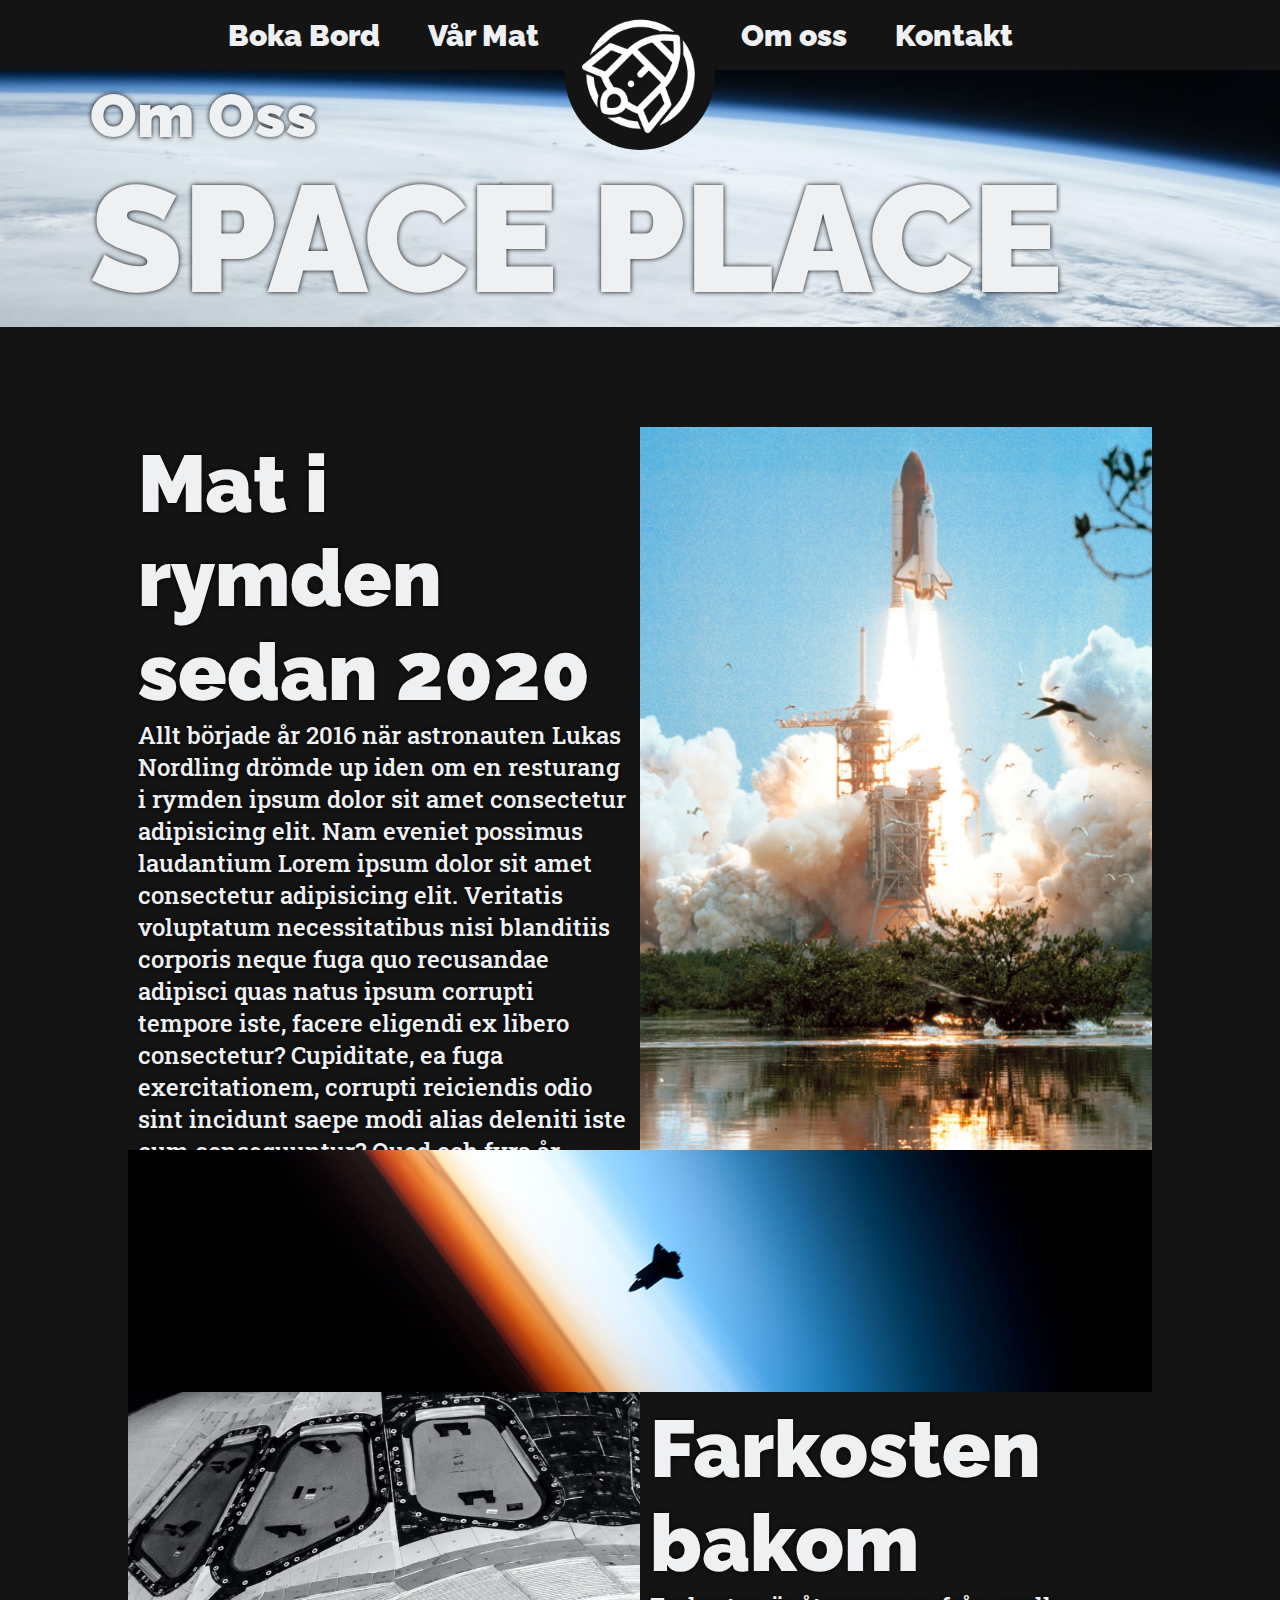
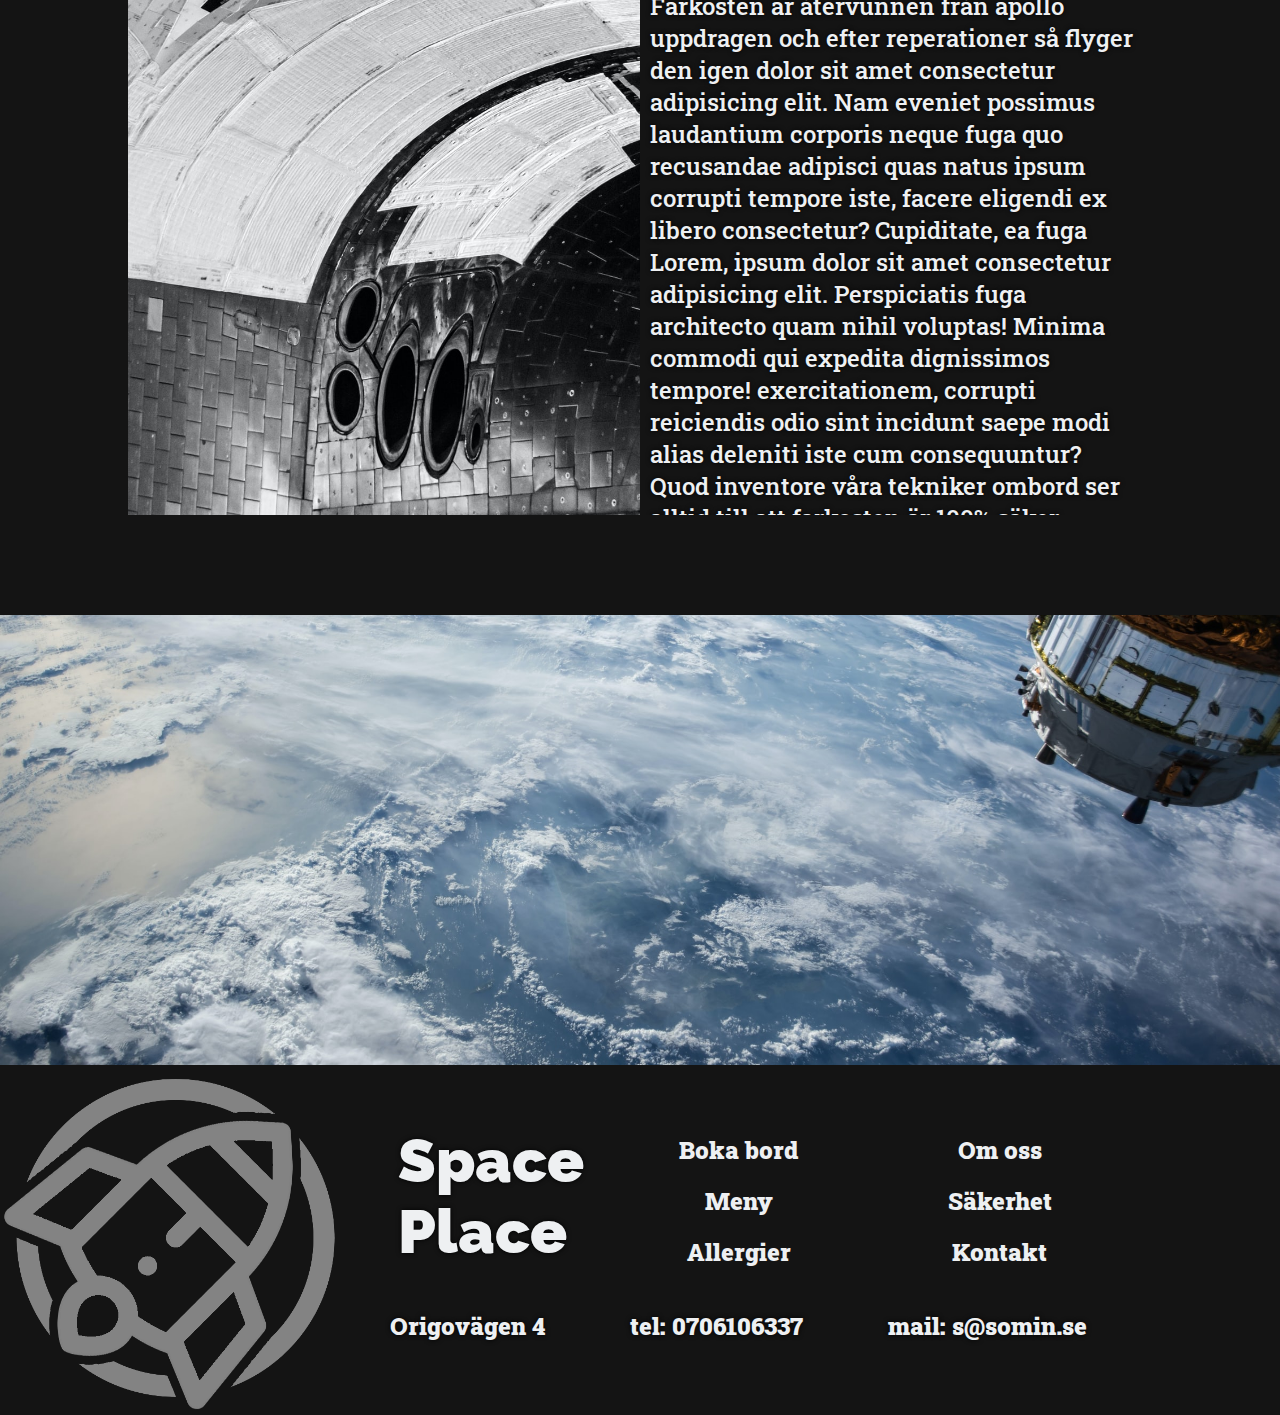
<file: about.html>
<!DOCTYPE html>
<html lang="en">
<head>
    <meta charset="UTF-8">
    <meta http-equiv="X-UA-Compatible" content="IE=edge">
    <meta name="viewport" content="width=device-width, initial-scale=1.0">
    <link rel="stylesheet" href="css/style.css">
    <link rel="preconnect" href="https://fonts.googleapis.com">
    <link rel="preconnect" href="https://fonts.gstatic.com" crossorigin>
    <link href="https://fonts.googleapis.com/css2?family=Raleway:wght@100;200;300;400;500;600;700;800;900&family=Roboto+Slab:wght@100;200;300;400;500;600;700;800;900&family=Ubuntu:wght@300;400;500;700&display=swap" rel="stylesheet">
    <title>Space Place - About</title>
</head>
<body>
    <header>
        <nav id="navLinks">
            <ul id="leftLinks">
                <li><a href="">Boka Bord</a></li>
                <li><a href="menu.html">Vår Mat</a></li>
            </ul>
            <div id="logoCircle" onclick="location.href='index.html';"><img src="img/Logo-white.png" alt="Resturant Logo" id="logo"></div>
            <ul id="rightLinks">
                <li><a href="about.html">Om oss</a></li>
                <li><a href="">Kontakt</a></li>
            </ul>
        </nav>
    </header>

    <div id="aboutBanner">  
        <h3>Om Oss</h3> 
        <h1>SPACE PLACE</h1>
    </div>
    <div id="aboutSpace">
        <article id="abA1">
            <h2>Mat i rymden sedan 2020</h2>
            <p>Allt började år 2016 när astronauten Lukas Nordling drömde up iden om en resturang i rymden ipsum dolor sit amet consectetur adipisicing elit. Nam eveniet possimus laudantium Lorem ipsum dolor sit amet consectetur adipisicing elit. Veritatis voluptatum necessitatibus nisi blanditiis corporis neque fuga quo recusandae adipisci quas natus ipsum corrupti tempore iste, facere eligendi ex libero consectetur? Cupiditate, ea fuga exercitationem, corrupti reiciendis odio sint incidunt saepe modi alias deleniti iste cum consequuntur? Quod och fyra år senare öppnade Space Place, första resturangen i rymden.</p>    
        </article>
        <article id="abI1"><img src="img/shipLaunch.jpg" alt=""></article>
        <article id="abBa"><img src="img/wide.jpg" alt=""></article>
        <article id="abA2">
            <h2>Farkosten bakom</h2>
            <p>Farkosten är återvunnen från apollo uppdragen och efter reperationer så flyger den igen dolor sit amet consectetur adipisicing elit. Nam eveniet possimus laudantium corporis neque fuga quo recusandae adipisci quas natus ipsum corrupti tempore iste, facere eligendi ex libero consectetur? Cupiditate, ea fuga Lorem, ipsum dolor sit amet consectetur adipisicing elit. Perspiciatis fuga architecto quam nihil voluptas! Minima commodi qui expedita dignissimos tempore! exercitationem, corrupti reiciendis odio sint incidunt saepe modi alias deleniti iste cum consequuntur? Quod inventore våra tekniker ombord ser alltid till att farkosten är 100% säker.</p>    
        </article>
        <article id="abI2"><img src="img/shipOld.jpg" alt=""></article>
    </div>
    
    <div class="screenBanner"></div>

    <footer>
        <div id=footerGrid>
            <div id="fLogo"><img src="img/Logo-gray.png" alt="Logo"></div>
            <div id="fHeader"><h3>Space Place</h3></div>
            <div id="fContacts">
                <p class="footerText">Origovägen 4</p>
                <p class="footerText">tel: 0706106337</p>
                <p class="footerText">mail: s@somin.se</p>
            </div>
            <div id="fMenuItems1">
                <a href="" class="footerText">Boka bord</a>
                <a href="menu.html" class="footerText">Meny</a>
                <a href="" class="footerText">Allergier</a>
            </div>
            <div id="fMenuItems2">
                <a href="about.html" class="footerText">Om oss</a>
                <a href="" class="footerText">Säkerhet</a>
                <a href="" class="footerText">Kontakt</a>
            </div>
        </div>
    </footer>
</body>
</html>
</file>
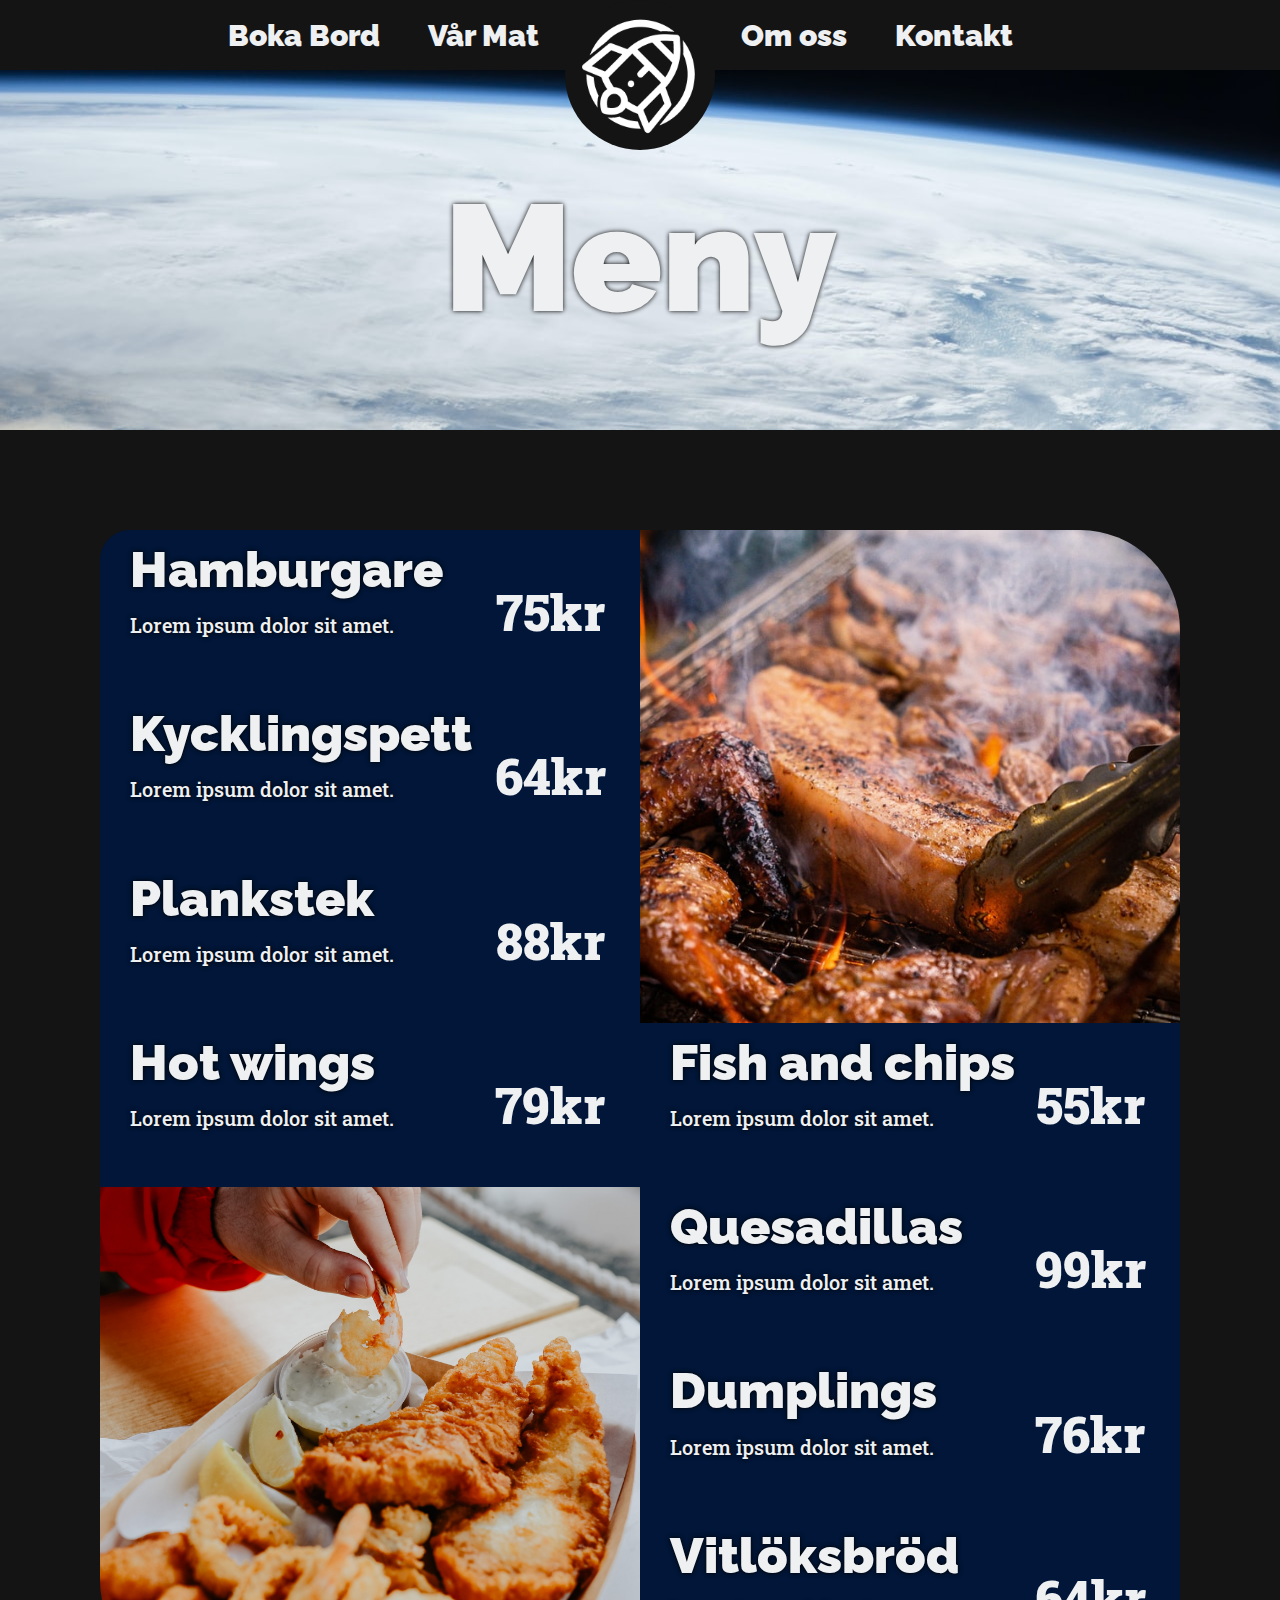
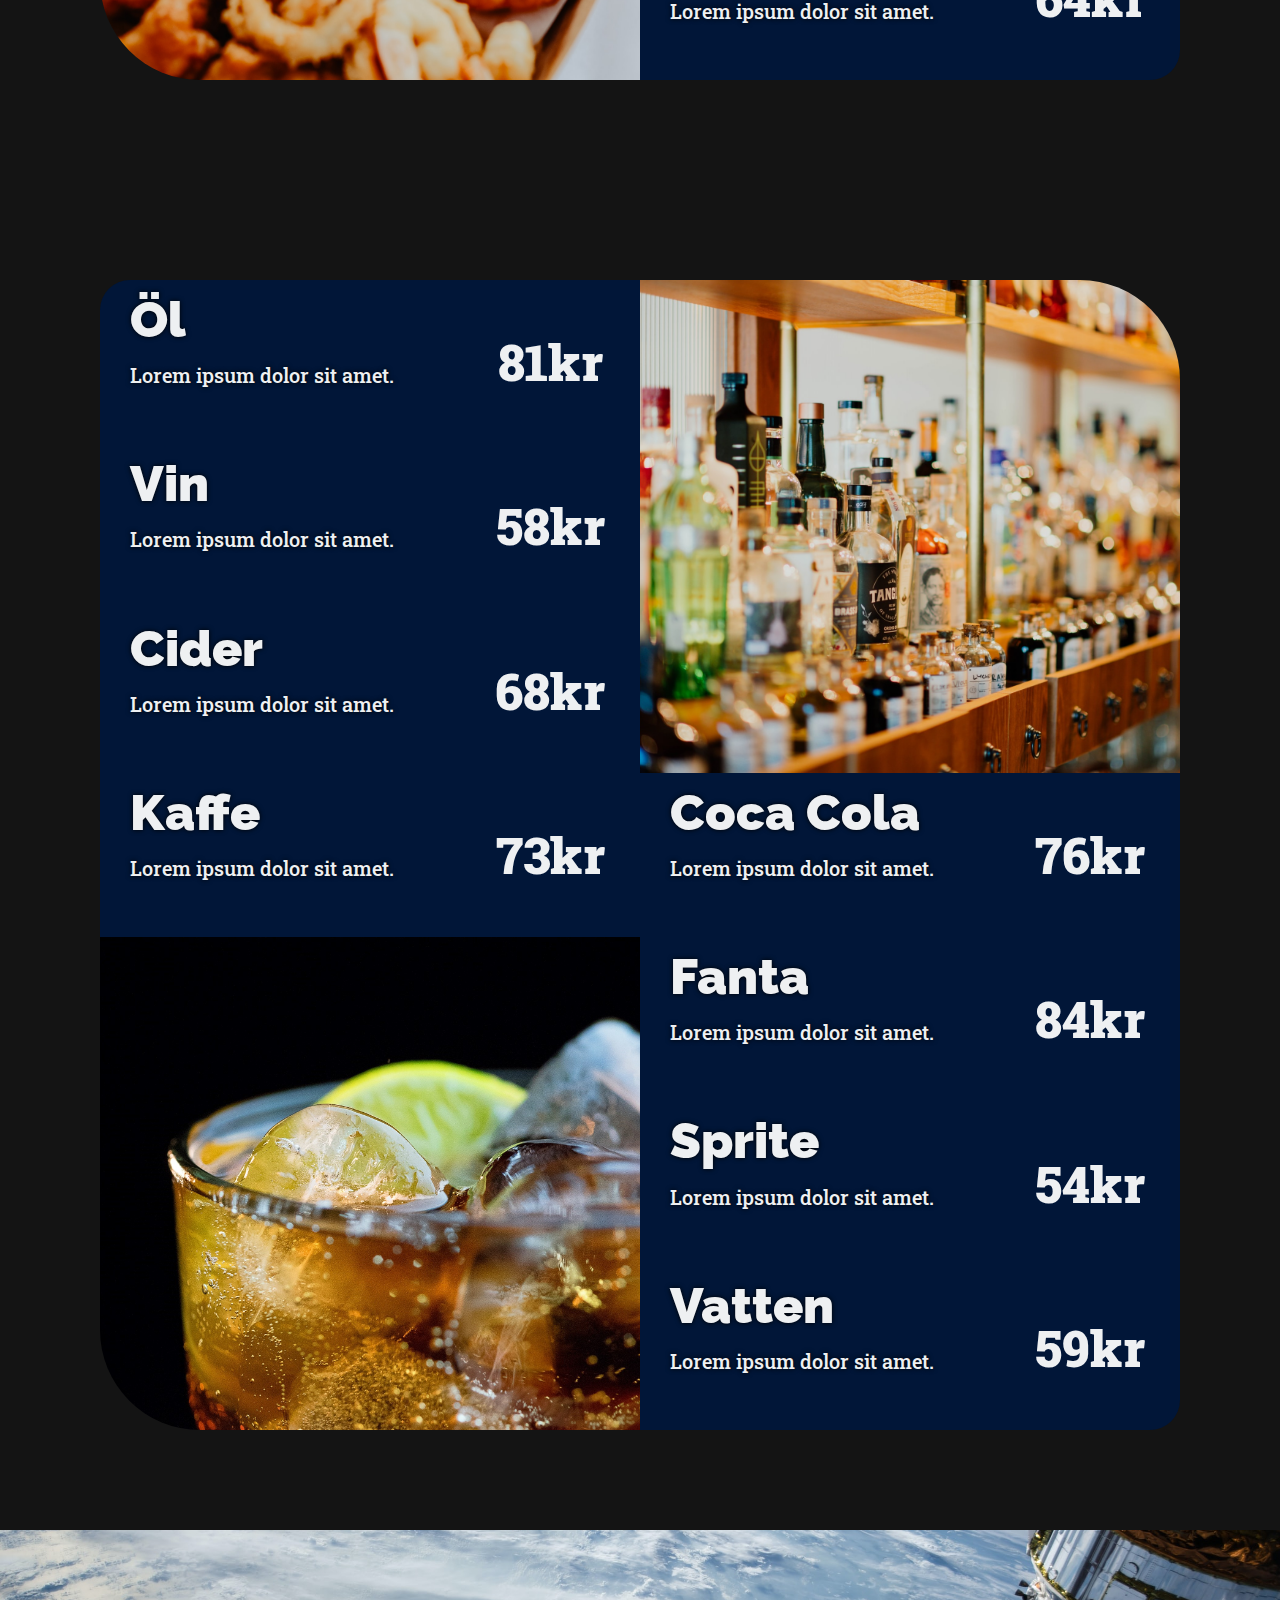
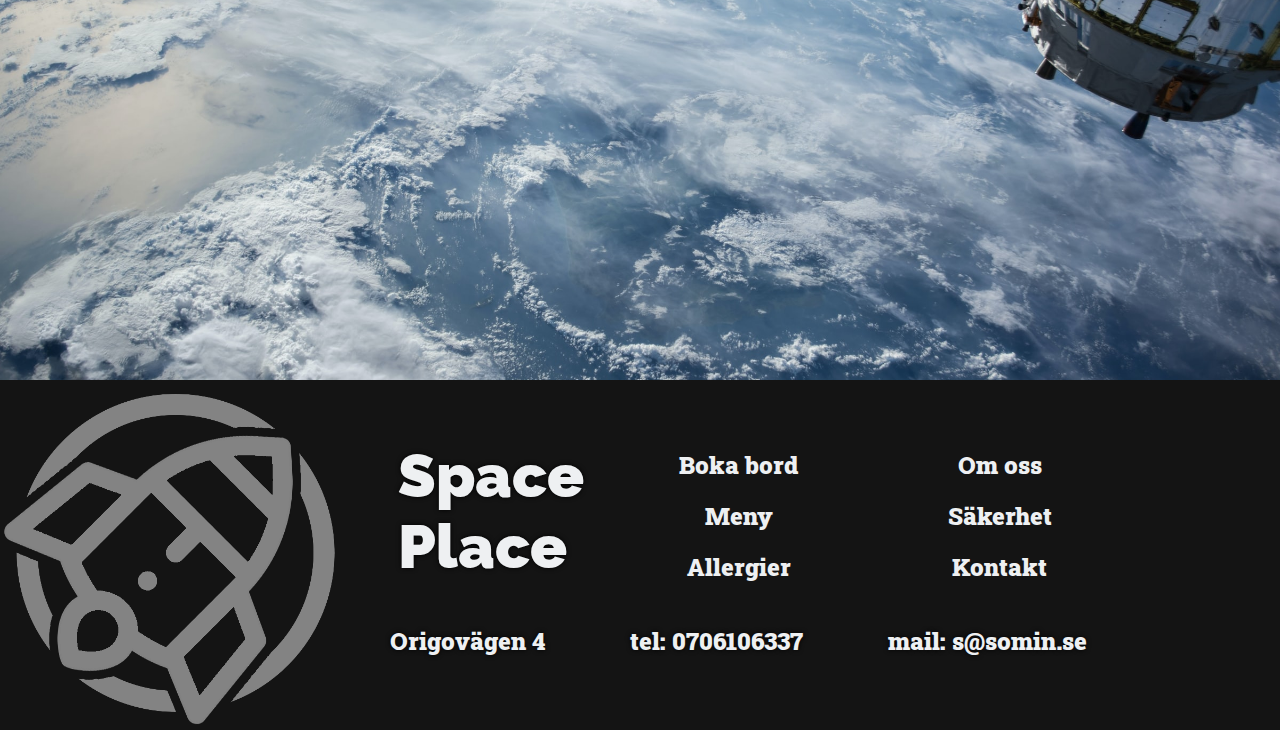
<file: menu.html>
<!DOCTYPE html>
<html lang="en">
<head>
    <meta charset="UTF-8">
    <meta http-equiv="X-UA-Compatible" content="IE=edge">
    <meta name="viewport" content="width=device-width, initial-scale=1.0">
    <link rel="stylesheet" href="css/style.css">
    <link rel="preconnect" href="https://fonts.googleapis.com">
<link rel="preconnect" href="https://fonts.gstatic.com" crossorigin>
<link href="https://fonts.googleapis.com/css2?family=Raleway:wght@100;200;300;400;500;600;700;800;900&family=Roboto+Slab:wght@100;200;300;400;500;600;700;800;900&family=Ubuntu:wght@300;400;500;700&display=swap" rel="stylesheet">
    <title>Space Place - About</title>
</head>
<body>
    <header>
        <nav id="navLinks">
            <ul id="leftLinks">
                <li><a href="">Boka Bord</a></li>
                <li><a href="menu.html">Vår Mat</a></li>
            </ul>
            <div id="logoCircle" onclick="location.href='index.html';"><img src="img/Logo-white.png" alt="Resturant Logo" id="logo"></div>
            <ul id="rightLinks">
                <li><a href="about.html">Om oss</a></li>
                <li><a href="">Kontakt</a></li>
            </ul>
        </nav>
    </header>

    <div id="menuBanner">  
        <h1>Meny</h1>
    </div>

    <div class="menuWrapper">
        <section class="foodItems1">
            <article class="foodItem">
                <h3>Hamburgare</h3>
                <p>Lorem ipsum dolor sit amet.</p>
                <em>75kr</em>
            </article>
            <article class="foodItem">
                <h3>Kycklingspett</h3>
                <p>Lorem ipsum dolor sit amet.</p>
                <em>64kr</em>
            </article>
            <article class="foodItem">
                <h3>Plankstek</h3>
                <p>Lorem ipsum dolor sit amet.</p>
                <em>88kr</em>
            </article>
            <article class="foodItem">
                <h3>Hot wings</h3>
                <p>Lorem ipsum dolor sit amet.</p>
                <em>79kr</em>
            </article>
        </section>
        <section class="foodItems2">
            <article class="foodItem">
                <h3>Fish and chips</h3>
                <p>Lorem ipsum dolor sit amet.</p>
                <em>55kr</em>
            </article>
            <article class="foodItem">
                <h3>Quesadillas</h3>
                <p>Lorem ipsum dolor sit amet.</p>
                <em>99kr</em>
            </article>
            <article class="foodItem">
                <h3>Dumplings</h3>
                <p>Lorem ipsum dolor sit amet.</p>
                <em>76kr</em>
            </article>
            <article class="foodItem">
                <h3>Vitlöksbröd</h3>
                <p>Lorem ipsum dolor sit amet.</p>
                <em>64kr</em>
            </article>
        </section>
        <section class="foodImage1">
            <img src="img/food_meat.jpg" alt="">
        </section>
        <section class="foodImage2">
            <img src="img/food_fish.jpg" alt="">
        </section>
    </div>

    <div class="menuWrapper">
        <section class="foodItems1">
            <article class="foodItem">
                <h3>Öl</h3>
                <p>Lorem ipsum dolor sit amet.</p>
                <em>81kr</em>
            </article>
            <article class="foodItem">
                <h3>Vin</h3>
                <p>Lorem ipsum dolor sit amet.</p>
                <em>58kr</em>
            </article>
            <article class="foodItem">
                <h3>Cider</h3>
                <p>Lorem ipsum dolor sit amet.</p>
                <em>68kr</em>
            </article>
            <article class="foodItem">
                <h3>Kaffe</h3>
                <p>Lorem ipsum dolor sit amet.</p>
                <em>73kr</em>
            </article>
        </section>
        <section class="foodItems2">
            <article class="foodItem">
                <h3>Coca Cola</h3>
                <p>Lorem ipsum dolor sit amet.</p>
                <em>76kr</em>
            </article>
            <article class="foodItem">
                <h3>Fanta</h3>
                <p>Lorem ipsum dolor sit amet.</p>
                <em>84kr</em>
            </article>
            <article class="foodItem">
                <h3>Sprite</h3>
                <p>Lorem ipsum dolor sit amet.</p>
                <em>54kr</em>
            </article>
            <article class="foodItem">
                <h3>Vatten</h3>
                <p>Lorem ipsum dolor sit amet.</p>
                <em>59kr</em>
            </article>
        </section>
        <section class="foodImage1">
            <img src="img/food_alcohol.jpg" alt="">
        </section>
        <section class="foodImage2">
            <img src="img/food_soda.jpg" alt="">
        </section>
    </div>

    <div class="screenBanner"></div>

    <footer>
        <div id=footerGrid>
            <div id="fLogo"><img src="img/Logo-gray.png" alt="Logo"></div>
            <div id="fHeader"><h3>Space Place</h3></div>
            <div id="fContacts">
                <p class="footerText">Origovägen 4</p>
                <p class="footerText">tel: 0706106337</p>
                <p class="footerText">mail: s@somin.se</p>
            </div>
            <div id="fMenuItems1">
                <a href="" class="footerText">Boka bord</a>
                <a href="menu.html" class="footerText">Meny</a>
                <a href="" class="footerText">Allergier</a>
            </div>
            <div id="fMenuItems2">
                <a href="about.html" class="footerText">Om oss</a>
                <a href="" class="footerText">Säkerhet</a>
                <a href="" class="footerText">Kontakt</a>
            </div>
        </div>
    </footer>
</body>
</html>
</file>
<file: css/style.css>
/*Använder variabler då det är lättare att göra stiländringar snabbt då*/
:root{
    --mainCol1: #141414;
    --mainCol2: #011638;
    --mainCol3: #0D21A1;
    --mainCol4: #EEC643;
    --mainCol5: #EEF0F2;
    --mainHeadFont: 'Raleway', sans-serif;
    --mainBreadFont: 'Roboto Slab', serif;
}


*{
    margin: 0px;
    padding: 0px;
    box-sizing: border-box;
}

body{
    background-color: var(--mainCol5);
}

/*----------NAV-BAR----------*/
#logo{
    width: 120px;
    height: 120px;
}
#logoCircle{
    background-color: var(--mainCol1);
    width: 150px;
    height: 150px;
    border-radius: 150px;
    display: flex;
    align-items: center;
    justify-content: center;

    cursor: pointer;
}
#navLinks{
    width: 100%;
    height: 70px;

    background-color: var(--mainCol1);

    display: flex;
    align-items: flex-start;
    justify-content: center;
    gap: 2%;
}
#leftLinks{
    list-style-type: none;

    height: 100%;
    width: 25%;

    display: flex;
    align-items: center;
    justify-content: flex-end;
    gap: 15%;
}
#rightLinks{
    list-style-type: none;

    height: 100%;
    width: 25%;

    display: flex;
    align-items: center;
    justify-content: flex-start;
    gap: 15%;
}

li > a{
    font-size: 1.9rem;
    font-family: var(--mainHeadFont);
    font-weight: 900;
    text-decoration: none;
    color: var(--mainCol5);
}
/*--------------------*/

#banner{
    width: 100%;
    height: 90vh;
    background-image: url("../img/bannerGif.gif"); /*https://www.pexels.com/sv-se/video/854223/*/
    background-size: cover;
    background-repeat: no-repeat;
    background-position: center; 

    display: flex;
    flex-direction: column;
    align-items: center;
    justify-content: center;
}
#banner > *{
    text-align: center;
}
h1{
    font-size: 150px;
    font-family: var(--mainHeadFont);
    font-weight: 900;
    color: var(--mainCol5);
    text-shadow: 0px 0px 5px black;
}
h2{
    font-size: 80px;
    font-family: var(--mainHeadFont);
    font-weight: 900;
    color: var(--mainCol5);
    text-shadow: 0px 0px 5px black;
}
h3{
    font-size: 3.8rem;
    font-family: var(--mainHeadFont);
    font-weight: 900;
    color: var(--mainCol5);
    text-shadow: 0px 0px 5px black;
}
p{
    font-size: 1.5rem;
    font-family: var(--mainBreadFont);
    font-weight: 500;
    color: var(--mainCol5);
    text-shadow: 0px 0px 5px black;
}

#booking{
    width: 100%;
    height: auto;
    padding: 50px 20% 50px 20%;
    background-color: var(--mainCol2);

    display: flex;
    flex-direction: column;
    align-items: center;
    justify-content: center;
    gap: 30px;
}
#bookText{
    width: 100%;
    text-align: center;
}
#bookButton{
    width: 400px;
    height: 150px;
    font-size: 50px;
    font-family: var(--mainHeadFont);
    font-weight: 900;
    text-decoration: none;
    color: var(--mainCol5);

    background-color: var(--mainCol2);
    border: 5px solid var(--mainCol5);
    border-radius: 5px;

    display: flex;
    align-items: center;
    justify-content: center;
}

#infoGrid{
    display: grid;
    width: 70%;
    height: auto;
    margin: 100px auto 100px auto;

    grid-template-areas: 
    "a1 i1"
    "i2 i1"
    "i2 a2"
    ;
    grid-template-columns: 1fr 1fr;
    grid-template-rows: 1fr 200px 1fr;
    grid-gap: 20px;
}
#article1{
    grid-area: a1;
}
#article2{
    grid-area: a2;
}
#img1{
    grid-area: i1;
    background-image: url("../img/shipWithSky.jpg");
    background-repeat: no-repeat;
    background-position: center; 
    background-size: auto 100%;
}
#img2{
    grid-area: i2;
    background-image: url("../img/food1.jpg");
    background-repeat: no-repeat;
    background-position: center; 
    background-size: auto 100%;
}

.infoHeader{
    color: var(--mainCol3);
    text-shadow: none;
    font-size: 50px;
}
.infoText{
    color: var(--mainCol2);
    text-shadow: none;
    font-size: 1.3rem;
}



#map{
    background-color: var(--mainCol2);
    width: 100%;
    height: auto;
    padding: 50px;

    display: flex;
    flex-direction: column;
    justify-content: center;
    align-items: center;
    overflow: hidden;
}

footer{
    background-color: var(--mainCol1);
    width: 100%;
    height: 350px;
    padding-right: 150px;
    overflow: hidden;
}
#footerGrid{
    display: grid;
    grid-template-areas: 
    "flo . . ."
    "flo fhe fm1 fm2"
    "flo fco fco fco"
    "flo . . ."
    ;
    grid-template-columns: 8fr 6fr 6fr 6fr;
    grid-template-rows: 60px 3fr 1fr 60px;

    width: 100%;
    height: 100%;
}

#fLogo{
    grid-area: flo;
    overflow: hidden;
}
#fLogo > img{
    object-fit: cover;
    height: 100%;
    width: 100%;
}
#fHeader{
    grid-area: fhe;
    font-size: 100px;
    padding-left: 50px;
}
#fContacts{
    grid-area: fco;
    display: flex;
    justify-content:space-around;
    align-items: center;
}
#fMenuItems1{
    grid-area: fm1;
    display: flex;
    flex-direction: column;
    justify-content: space-around;
    padding-bottom: 20px;
}
#fMenuItems2{
    grid-area: fm2;
    display: flex;
    flex-direction: column;
    justify-content: space-around;
    padding-bottom: 20px;
}
.footerText{
    font-size: 1.5rem;
    text-align: center;
    color: var(--mainCol5);
    font-family: var(--mainBreadFont);
    font-weight: 900;
    text-decoration: none;
}


/*---------------------SPECIFIC STYLING FOR ABOUT PAGE---------------------*/

#aboutBanner{
    width: 100%;
    height: auto;
    background-image: url(../img/Banner.jpg);
    padding-left: 7%;
    padding-top: 10px;
}

#aboutSpace{
    width: 100%;
    height: 118rem;
    background-color: var(--mainCol1);
    display: grid;
    grid-template-columns: 1fr 1fr;
    grid-template-rows: 3fr 1fr 3fr;
    grid-template-areas: 
    "a1 i1"
    "ba ba"
    "i2 a2"
    ;
    padding: 100px 10% 100px 10%;
}
#aboutSpace > img{
    width: 100%;
    height: 100%;
}
#abA1{
    grid-area: a1;
    overflow: hidden;
    padding: 10px
}
#abA2{
    grid-area: a2;
    overflow: hidden;
    padding: 10px;
}
#abI1{
    grid-area: i1;
    overflow: hidden;
}
#abI2{
    grid-area: i2;
    overflow: hidden;
}
#abBa{
    grid-area: ba;
    overflow: hidden;
}
#abI1 > img{
    height: 100%;
    width: auto;
}
#abI1, #abI2, #abBa {
    display: flex;
    justify-content: center;
    align-items: center;
    overflow: hidden
}
#abI1 > img, #abI2 > img{
    height: 100%;
    width: auto;
}
#abBa > img{
    width: 100%;
    height: auto;
}

.screenBanner{
    width: 100%;
    height: 50vh;
    background-image: url(../img/Banner.jpg);
    background-repeat: no-repeat;
    background-position: center; 
    background-size: cover;
}


/*---------------------SPECIFIC STYLING FOR MENU PAGE---------------------*/

#menuBanner{
    width: 100%;
    height: 40vh;
    background-image: url(../img/Banner.jpg);
    text-align: center;
    padding-top: 100px;
}
.menuWrapper{
    padding: 100px;
    background-color: var(--mainCol1);
    width: 100%;
    height: 150vh;

    display: grid;
    grid-template-columns: 1fr 1fr;
    grid-template-rows: 3fr 1fr 3fr;
    grid-template-areas: 
    "f1 i1"
    "f1 f2"
    "i2 f2"
    ;
}
.foodItems1, .foodItems2, .foodImage1, .foodImage2{
    display: flex;
    justify-content: center;
    align-items: center;
    overflow: hidden
}
.foodItems1, .foodItems2{
    flex-direction: column;
}
.foodImage1 > img, .foodImage2 > img{
    object-fit: cover;
    height: 100%;
    width: 100%;
}
.foodItems1{
    grid-area: f1;
    border-top-left-radius: 30px;
}
.foodItems2{
    grid-area: f2;
    border-bottom-right-radius: 30px;
}
.foodImage1{
    grid-area: i1;
    border-top-right-radius: 100px;
}
.foodImage2{
    grid-area: i2;
    border-bottom-left-radius: 100px;
}

.foodItem{
    padding: 10px 20px 10px 30px;
    background-color: var(--mainCol2);
    width: 100%;
    height: 25%;

    display: grid;
    grid-template-columns: 5fr 2fr;
    grid-template-rows: 1fr 1fr;
    grid-template-areas: 
    "ih ip"
    "id ip"
    ;
}
.foodItem > h3{
    grid-area: ih;
    font-size: 50px;
}
.foodItem > p{
    grid-area: id;
    font-size: 1.25rem;
}
.foodItem > em{
    color: var(--mainCol5);
    font-family: var(--mainBreadFont);
    font-weight: 900;
    font-style: normal;
    font-size: 50px;
    grid-area: ip;

    display: flex;
    align-items: center;
    justify-content: center;
}
</file>
